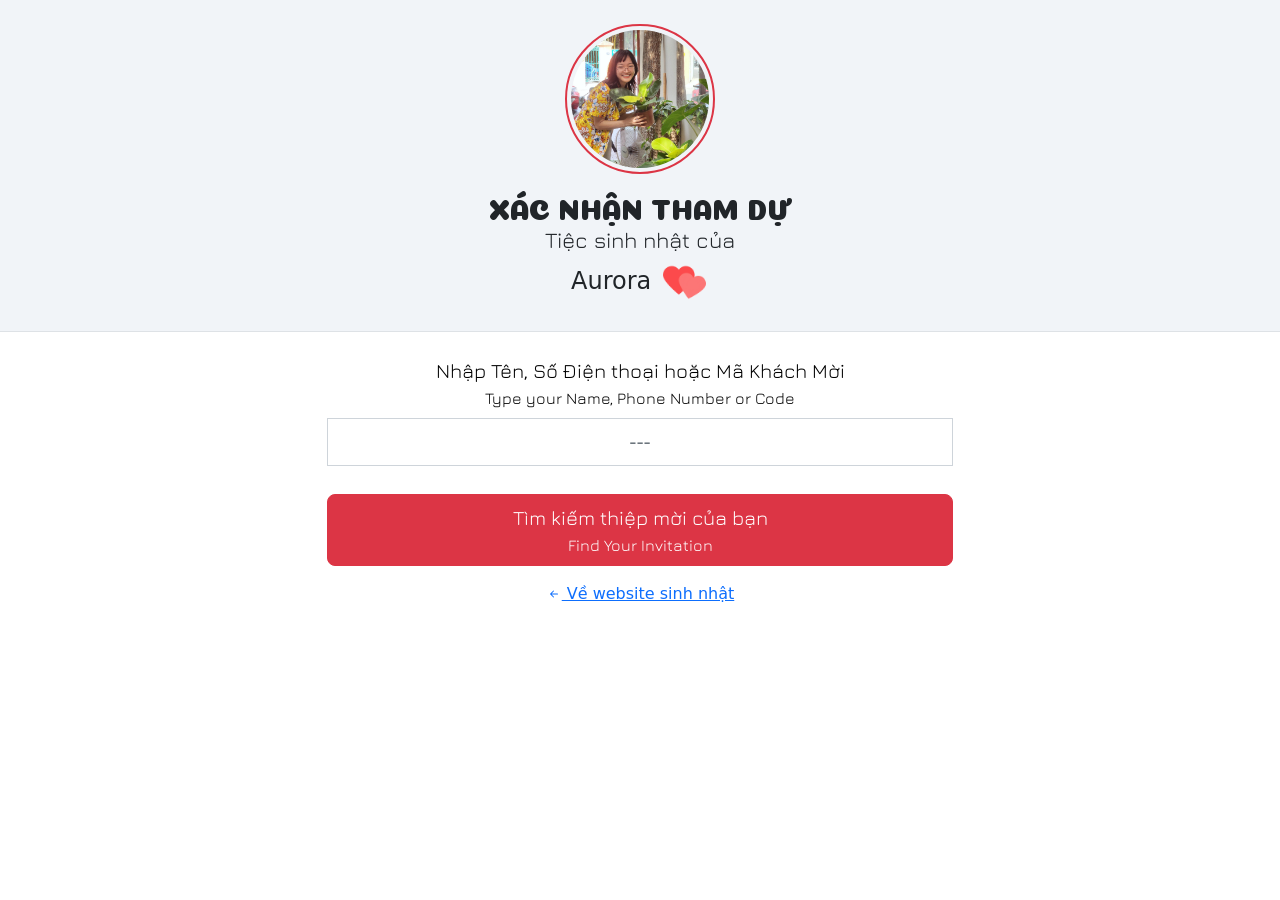
<file: preview.iwedding.info/rsvp.html>
<!doctype html>
<html lang="en">

<meta http-equiv="content-type" content="text/html;charset=UTF-8" /><!-- /Added by HTTrack -->

<head>
	<meta charset="utf-8">
	<meta name="author" content="Biihappy">
	<meta name="viewport" content="width=device-width, initial-scale=1.0, maximum-scale=1.0, user-scalable=no">
	<title>Aurora's Birthday</title>
	<link rel="shortcut icon" type="image/x-icon" href="../assets/images/icons/birthday.ico">
	<link
		href="https://fonts.googleapis.com/css2?family=Coiny&amp;family=Jura:wght@300&amp;family=MonteCarlo&amp;family=Tourney:wght@100&amp;display=swap"
		rel="stylesheet">
	<link href="../cdn.jsdelivr.net/npm/bootstrap%405.2.0/dist/css/bootstrap.min.css" rel="stylesheet" crossorigin="anonymous">
	<style>
		.container {
			max-width: 650px;
		}

		#search-form h1 {
			font-family: 'Jura', sans-serif;
			font-size: 30px;
			display: flex;
			align-items: center;
			justify-content: center;
			font-weight: bold;
			margin: 0;
		}

		#search-form h1 span {
			padding: 0 15px;
		}

		@media only screen and (max-width: 410px) {
			#search-form h1 {
				font-size: 30px !important;
			}
		}

		@media only screen and (max-width: 374px) {
			#search-form h1 {
				font-size: 22px !important;
			}
		}

		.error {
			color: red;
		}

		.bg-gray-200 {
			background-color: #f1f4f8 !important;
		}

		.bg-gray-300 {
			background-color: #d9e2ef !important;
		}

		.text-gray-700 {
			color: #506690 !important;
		}

		.form-select.is-invalid,
		.was-validated .form-select:invalid {
			border-color: #dc3545 !important;
		}
	</style>
	<script async src="https://www.googletagmanager.com/gtag/js?id=G-K9L0ZFE1PJ"></script>
	<script>window.dataLayer = window.dataLayer || []; function gtag() { dataLayer.push(arguments); } gtag('js', new Date()); gtag('config', 'G-K9L0ZFE1PJ');</script>
</head>

<body>
	<div class="border-bottom rounded-0 bg-gray-200 p-3 py-4">
		<div class="text-center m-auto" style="max-width:150px;">
			<img class="w-100 border p-1 border-2 rounded-circle border-danger" src="../assets/images/image1.jpg" />
		</div>
		<div>
			<h2 class="text-center mt-3 mb-0 fs-3 text-uppercase" style="font-family: 'Coiny', cursive;">Xác nhận tham dự</h2>
			<p class="text-center mb-0" style="font-family: 'Jura', sans-serif;font-size: 22px;">Tiệc sinh nhật của</p>
			<div class="d-flex flex-wrap align-items-center justify-content-center">
				<h1 class="mb-0 fs-4">Aurora <img height="50" src="album/heart.gif"></h1>
			</div>
		</div>
	</div>
	<main class="container my-3">
		<div>
			<form id="search-form" method="post" class="mb-3 ">
				<div class="mt-2">
					<label class="p-2 text-center d-block text-black" for="name"
						style="font-family: 'Jura', sans-serif;font-size: 20px;">Nhập Tên, Số Điện thoại hoặc Mã Khách Mời
						<small class="d-block fs-6">Type your Name, Phone Number or Code</small>
					</label>
					<input type="text" id="name" name="name" class="form-control form-control-lg rounded-0 text-center" autocomplete="off" placeholder="---">
					<input type="hidden" name="search_type" value="2">
				</div>
				<div class="errors mt-1 text-danger text-center"></div>
				<input type="hidden" value="61990349db8f76231c132068" name="website_id">
				<button type="submit" class="btn btn-lg btn-danger text-center w-100 mt-4"
					style="font-family: 'Jura', sans-serif;">Tìm kiếm thiệp mời của bạn<small class="d-block fs-6">Find Your Invitation</small>
				</button>
			</form>
		</div>
		<div class="search-response-success d-none" style="font-family: 'Jura', sans-serif;">
			<form id="confirmation-form" method="post">
				<p class="fw-bold text-center fs-6">Tìm thấy bạn trong danh sách khách mời. Vui lòng chọn đúng tên của bạn để tiếp tục.</p>
				<div class="list-guest-container"></div>
			</form>
		</div>

		<div class="mb-3 search-response-error d-none" style="font-family: 'Jura', sans-serif;">
			<p class="fw-bold text-center fs-6 text-danger text-search-error-message"></p>
			<a class="btn btn-light fw-bold text-center fs-6 text-decoration-none scroll-free-confirm d-block"
				style="cursor:pointer;">Tiếp tục xác nhận
				<svg xmlns="http://www.w3.org/2000/svg" width="16" height="16" fill="currentColor"
					class="bi bi-arrow-right-short" viewBox="0 0 16 16">
					<path fill-rule="evenodd"
						d="M4 8a.5.5 0 0 1 .5-.5h5.793L8.146 5.354a.5.5 0 1 1 .708-.708l3 3a.5.5 0 0 1 0 .708l-3 3a.5.5 0 0 1-.708-.708L10.293 8.5H4.5A.5.5 0 0 1 4 8z" />
				</svg>
			</a>
			<a href="rsvp.html" class="fw-bold text-center fs-6 text-decoration-none scroll-search-form d-none"
				style="cursor:pointer;"><svg xmlns="http://www.w3.org/2000/svg" width="16" height="16"
					fill="currentColor" class="bi bi-arrow-left-short" viewBox="0 0 16 16">
					<path fill-rule="evenodd"
						d="M12 8a.5.5 0 0 1-.5.5H5.707l2.147 2.146a.5.5 0 0 1-.708.708l-3-3a.5.5 0 0 1 0-.708l3-3a.5.5 0 1 1 .708.708L5.707 7.5H11.5a.5.5 0 0 1 .5.5z" />
				</svg>
				Trở về </a>
		</div>
		<div>
			<form id="free-confirm-form" method="POST" class="d-none">
				<div class="row gx-3">
					<div class="col-12 col-md-6 mb-3">
						<div class="form-floating">
							<input type="text" class="form-control" id="name" name="name"
								placeholder="Nhập tên của bạn">
							<label for="name">Nhập tên của bạn</label>
						</div>
					</div>
					<div class="col-12 col-md-6 mb-3">
						<div class="form-floating">
							<input type="text" class="form-control" id="phone" name="phone"
								placeholder="Nhập số điện thoại của bạn">
							<label for="phone">Nhập số điện thoại của bạn</label>
						</div>
					</div>
				</div>

				<div class="mb-3 border border-gray-300 rounded p-3 pb-2">
					<p class="fw-bold text-secondary">Chọn sự kiện tham dự</p>
					<div class="form-check d-inline-block me-4 mb-2">
						<input id="61990349db8f76231c132064" class="form-check-input" type="checkbox"
							value="61990349db8f76231c132064" name="event_ids[]">
						<label for="61990349db8f76231c132064" class="form-check-label">Aurora's Birthday Party</label>
					</div>
				</div>
				<div id="event-61990349db8f76231c132064"
					class="event-question mb-3 border p-3 pb-1 rounded bg-gray-300 d-none">
					<p class="fw-bold text-gray-700">Xác nhận sự kiện: Aurora's Birthday Party</p>
					<div class="mb-3">
						<!--<label class="form-label">Có tham dự không:</label>-->
						<select class="form-select py-3 text-secondary border-white" name="attendance_status[]"
							data-event-id="61990349db8f76231c132064">
							<option value="">Bạn sẽ tham gia chứ?</option>
							<option value="0">Chưa xác định trước được</option>
							<option value="1">Tôi sẽ tham gia</option>
							<option value="2">Tôi không Tham gia được</option>
						</select>
					</div>
					<div class="mb-3">
						<!--<label for="di-cung-ai" class="form-label">Đi cùng ai:</label>-->
						<select class="form-select py-3 text-secondary border-white" name="plus_ones[]"
							data-event-id="61990349db8f76231c132064">
							<option value="">Bạn có người đi cùng không?</option>
							<option value="0">Tôi đi một mình</option>
							<option value="1">Đi cùng 1 người</option>
							<option value="2">Đi cùng 2 người</option>
							<option value="3">Đi cùng 3 người</option>
							<option value="4">Đi cùng 4 người</option>
							<option value="5">Đi cùng 5 người</option>
						</select>
					</div>
					<div class="row-guest-questions" data-event-id="61990349db8f76231c132064">
						<div class="mb-3 guest-question-content" style="margin-bottom: 10px;">
							<select class="form-select py-3 text-secondary border-white guest-question"
								data-is-required="2" data-type="2" data-question-id="657fce258b082d87ea050657"
								name="guest_question_index_1[]" style="margin-top: 4px;">
								<option value="">Bạn có đăng ký vé xe không?</option>
								<option value="657fce258b082d87ea050655">có</option>
								<option value="657fce258b082d87ea050656">không</option>
							</select>
						</div>
					</div>
				</div>

				<div class="commonerror text-danger" style="display:none;">
					<img
						src="data:image/svg+xml,%3csvg xmlns='http://www.w3.org/2000/svg' viewBox='0 0 12 12' width='18' height='18' fill='none' stroke='%23dc3545'%3e%3ccircle cx='6' cy='6' r='4.5'/%3e%3cpath stroke-linejoin='round' d='M5.8 3.6h.4L6 6.5z'/%3e%3ccircle cx='6' cy='8.2' r='.6' fill='%23dc3545' stroke='none'/%3e%3c/svg%3e" />
					Vui lòng nhập tên, số điện thoại hoặc mã khách mời của bạn!
				</div>
				<div class="is_premium_error text-danger" style="display:none;">
					<img
						src="data:image/svg+xml,%3csvg xmlns='http://www.w3.org/2000/svg' viewBox='0 0 12 12' width='18' height='18' fill='none' stroke='%23dc3545'%3e%3ccircle cx='6' cy='6' r='4.5'/%3e%3cpath stroke-linejoin='round' d='M5.8 3.6h.4L6 6.5z'/%3e%3ccircle cx='6' cy='8.2' r='.6' fill='%23dc3545' stroke='none'/%3e%3c/svg%3e" />
					<span>Vui lòng nâng cấp lên gói VIP, để thêm khách mời!</span>
				</div>
				<input type="hidden" value="61990349db8f76231c132068" name="website_id">
				<button type="submit" class="btn btn-lg btn-danger text-center w-100 mt-2"
					style="font-family: 'Jura', sans-serif;">Xác nhận<small
						class="d-block fs-6">Confirm</small></button>
			</form>
		</div>
		<div>
			<div class="row gx-3 mt-3">
				<a href="indexb73b.html" class="text-center">
					<svg xmlns="http://www.w3.org/2000/svg" width="16" height="16" fill="currentColor"
						class="bi bi-arrow-left-short" viewBox="0 0 16 16">
						<path fill-rule="evenodd"
							d="M12 8a.5.5 0 0 1-.5.5H5.707l2.147 2.146a.5.5 0 0 1-.708.708l-3-3a.5.5 0 0 1 0-.708l3-3a.5.5 0 1 1 .708.708L5.707 7.5H11.5a.5.5 0 0 1 .5.5z" />
					</svg>
					Về website sinh nhật
				</a>
			</div>
		</div>
	</main>
	<script src="rsvp-template/script7625.js?v=20231217"></script>
	<script>
		var webroot = 'indexb73b.html';
		var events = JSON.parse('{"61990349db8f76231c132064":"L\u1ec4 C\u01af\u1edaI NH\u00c0 N\u1eee","61990349db8f76231c132065":"TI\u1ec6C C\u01af\u1edaI NH\u00c0 N\u1eee","61990349db8f76231c132066":"L\u1ec4 C\u01af\u1edaI NH\u00c0 NAM","63842aaa99d79a0fe97294c5":"TI\u1ec6C C\u01af\u1edaI NH\u00c0 NAM"}');
		var is_premium = '1';
		if ($("#search-form").length) {
			$("#search-form").validate({
				errorLabelContainer: $("#search-form div.errors"),
				rules: {
					name: {
						required: true,
					},
				},
				messages: {
					name: {
						required: "Vui lòng nhập tên, số điện thoại hoặc mã khách mời của bạn!",
					}
				},
				submitHandler: function (form) {
					$("#search-form").find('button[type="submit"').attr('disabled', 'disabled');
					$.ajax({
						type: "GET",
						url: "https://preview.iwedding.info/search-guests",
						cache: false,
						contentType: false,
						processData: false,
						data: $(form).serialize(),
						success: function (res) {
							if (!res.error) {
								let data = res.data;
								let html = '';
								data.forEach((element) => {
									let guestSubInfo = '';
									let guestSubInfoArr = [];
									if (element.code) {
										guestSubInfoArr.push('Mã khách: ' + element.code);
									}
									if (element.phone) {
										// guestSubInfoArr.push(element.phone);
									}
									if (element.email) {
										// guestSubInfoArr.push(element.email);
									}
									if (events[element.event_id] !== undefined) {
										guestSubInfoArr.push('Sự kiện: ' + events[element.event_id]);
									}

									if (guestSubInfoArr.length > 0) {
										guestSubInfo = ' <small class="text-muted">( ' + guestSubInfoArr.join(' - ') + ' )</small>';
									}

									html += `<div class="p-3 border mb-2 rounded position-relative"><div class="form-check">
                                                <input class="form-check-input" type="radio" data-website-id="${element.website_id.$oid}" name="guestID" id="${element._id.$oid}" value="${element._id.$oid}">
                                                <label class="form-check-label fw-semibold" for="${element._id.$oid}">${element.name}${guestSubInfo}</label>
                                            </div><label class="position-absolute w-100 h-100 top-0 start-0" role="button" for="${element._id.$oid}"></label></div>`;
								});
								html += ` <button type="submit" class="mt-2 btn btn-dark search-id disabled w-100 btn-lg">Xem thiệp mời và xác nhận</button>`;
								$('.list-guest-container').html(html);
								$('.search-response-success').removeClass('d-none');
								$('.search-response-error').addClass('d-none');
								$('html, body').animate({
									scrollTop: $(".list-guest-container").offset().top
								}, 200);
							} else {
								$('.search-response-error p').html('Không tìm thấy bạn trong danh sách khách mời. Vui lòng thử thay đổi cách nhập tên và tìm kiếm lại lần nữa, hoặc liên hệ với cô dâu và chú rể.');
								$('.search-response-error').removeClass('d-none');
								$('.search-response-success').addClass('d-none');
								$('html, body').animate({
									scrollTop: $(".search-response-error").offset().top
								}, 200);
							}
						},
						complete: function () {
							$("#search-form").find('button[type="submit"').removeAttr('disabled');
						}
					});
					return false;
				}
			});
		}

		if ($("#free-confirm-form").length) {
			$("#free-confirm-form").on('submit', function (event) {
				event.preventDefault();
				let isCorrect = true;
				let guestQuestions = [];
				let name = $("#free-confirm-form").find('input[name="name"]').val();
				let email = $("#free-confirm-form").find('input[name="email"]').val();
				let phone = $("#free-confirm-form").find('input[name="phone"]').val();
				let website_id = $("#free-confirm-form").find('input[name="website_id"]').val();
				if (name == '') {
					$("#free-confirm-form").find('input[name="name"]').addClass('is-invalid');
					isCorrect = false;
				}
				$('.event-question').each(function (index, element) {
					if (!$(element).hasClass('d-none')) {
						let guestQuestion = [];
						let eventID = '';
						$(element).find('.row-guest-questions .guest-question-content').each(function (index, formControlElement) {
							eventID = $(formControlElement).parents('.row-guest-questions').data('event-id');
							let guestQuestionElements = $(formControlElement).children('.guest-question');
							let isRequired = guestQuestionElements.data('is-required');
							let value = guestQuestionElements.val();
							guestQuestion.push({
								'type': guestQuestionElements.data('type'),
								'question_id': guestQuestionElements.data('question-id'),
								'result': value,
							});
							if (!value && isRequired == 1 && !guestQuestionElements.prop('disabled')) {
								if (guestQuestionElements.prop("tagName") == 'SELECT') {
									guestQuestionElements.addClass('is-invalid');
								} else {
									$(formControlElement).addClass('is-invalid');
								}
								isCorrect = false;
							} else {
								if (guestQuestionElements.prop("tagName") == 'SELECT') {
									guestQuestionElements.removeClass('is-invalid');
								} else {
									$(formControlElement).removeClass('is-invalid');
								}
							}
						});
						guestQuestions.push({
							[eventID]: guestQuestion
						});
					}
				});
				let event_ids = $("#free-confirm-form").find('input[name="event_ids[]"]:checked').map(function () {
					return $(this).val();
				}).get();

				if (event_ids.length <= 0) {
					$("#free-confirm-form").find('input[name="event_ids[]"]').addClass('is-invalid');
					isCorrect = false;
				}

				$("#free-confirm-form").find('select[name="attendance_status[]"]').each(function (index, element) {
					if (!$(element).closest(".event-question").hasClass("d-none") && $(element).val() == '') {
						$(element).addClass('is-invalid');
						isCorrect = false;
					}
				});

				if (!isCorrect) {
					$("div.commonerror").show();
					$('.is_premium_error').hide();
					return false;
				} else {
					$("div.commonerror").hide();
					$('.is_premium_error').hide();
				}

				let plus_ones = $("#free-confirm-form").find('select[name="plus_ones[]"]').map(function (index, element) {
					if (!$(element).closest(".event-question").hasClass("d-none")) {
						return $(this).val();
					}
				}).get();
				let attendance_status = $("#free-confirm-form").find('select[name="attendance_status[]"]').map(function (index, element) {
					if (!$(element).closest(".event-question").hasClass("d-none") && $(element).val() !== '') {
						return $(this).val();
					}
				}).get();
				$.ajax({
					type: "POST",
					url: "https://preview.iwedding.info/free-confirm",
					data: {
						name: name,
						email: email,
						website_id: website_id,
						plus_ones: plus_ones,
						phone: phone,
						attendance_status: attendance_status,
						event_ids: event_ids,
						is_premium: is_premium,
						guest_questions: guestQuestions,
					},
					beforeSend: function () {
						$("#free-confirm-form").find('button[type="submit"').attr('disabled', 'disabled');
					},
					success: function (res) {
						if (!res.error) {
							$("#free-confirm-form").html(`<p class="text-center fs-5">
                            <svg width="17px" height="17px" viewBox="0 0 17 17" version="1.1" xmlns="http://www.w3.org/2000/svg" xmlns:xlink="http://www.w3.org/1999/xlink" class="ng-scope"><title>F28A5059-2988-42E8-A07D-911419DD80B1</title><desc>Created with sketchtool.</desc><defs></defs><g id="Page-1" stroke="none" stroke-width="1" fill="none" fill-rule="evenodd"><g id="Guest-List---Add-Inline-Dialogs" transform="translate(-730.000000, -252.000000)" fill="#78CC61"><g id="dialog" transform="translate(690.000000, 216.000000)"><g id="message" transform="translate(40.000000, 26.000000)"><path d="M8.5,10 C3.80553623,10 0,13.8055362 0,18.5 C0,23.1944638 3.80553623,27 8.5,27 C13.1944638,27 17,23.1944638 17,18.5 C17,13.8055362 13.1944638,10 8.5,10 Z M12.5538841,14.7117101 L13.5931014,15.7627536 C11.2406957,18.1151594 8.88878261,20.4670725 6.53686957,22.8194783 C5.50307246,21.7625217 4.45202899,20.7233043 3.40689855,19.6781739 L4.44611594,18.6384638 L6.53686957,20.7287246 L12.5538841,14.7117101 Z" id="icon-green-success"></path></g></g></g></g></svg>` +
								'Xác nhận thành công. Xin chân thành cảm ơn quý khách!' + '</p>');
						} else {
							if (is_premium == 0) {
								$("div.commonerror").hide();
								$('.is_premium_error > span').html(res.message);
								$('.is_premium_error').show();
							}
						}
					},
					complete: function () {
						$("#free-confirm-form").find('button[type="submit"').removeAttr('disabled');
					},
					error: function () {
						$("#free-confirm-form").find('button[type="submit"').removeAttr('disabled');
					}
				});
			});

			$(document).on('change', 'input[name="event_ids[]"]', function (event) {
				let _this = $(this);
				$('#event-' + _this.val()).toggleClass('d-none', !_this.is(":checked"));
				$('#event-' + _this.val()).find('select').toggleClass('ignore', !_this.is(":checked"));
			});

			$("input[name='name']").on('input', function () {
				if ($(this).val() !== '') {
					$(this).removeClass('is-invalid');
				} else {
					$(this).addClass('is-invalid');
				}
			});

			$("input[name='event_ids[]']").on('change', function () {
				if ($("input[name='event_ids[]:checked']").length <= 0) {
					$("input[name='event_ids[]']").removeClass('is-invalid');
				} else {
					$("input[name='event_ids[]']").addClass('is-invalid');
				}
			});

			$("select[name='attendance_status[]'], select.guest-question").on('change', function () {
				if ($(this).val() !== '') {
					$(this).removeClass('is-invalid');
				} else {
					$(this).addClass('is-invalid');
				}
			});

			$(document).on('change', 'input[name="event_ids[]"]', function (event) {
				let _this = $(this);
				$('#event-' + _this.val()).toggleClass('d-none', !_this.is(":checked"));
				$('#event-' + _this.val()).find('select').toggleClass('ignore', !_this.is(":checked"));
			});
		}

		$(document).on('click', '.form-check-input', function (event) {
			if ($('.search-id').hasClass('disabled')) {
				$('.search-id').removeClass('disabled');
			}
		});

		$(document).on('submit', '#confirmation-form', function (event) {
			event.preventDefault();
			var guestID = $(this).find('input[name="guestID"]:checked').val();
			window.location.href = webroot + '/invitation/' + guestID + '#confirm';
			return false;
		});

		$(document).on('click', '.scroll-free-confirm', function (event) {
			$("#free-confirm-form").removeClass('d-none');
			$(".scroll-search-form").removeClass('d-none');
			$("#search-form").addClass('d-none');
			$(".scroll-free-confirm").addClass('d-none');
			$(".text-search-error-message").addClass('d-none');
		});

		// $(document).on('click', '.scroll-search-form', function(event) {
		// 	$("#free-confirm-form").addClass('d-none');
		// 	$(".scroll-search-form").addClass('d-none');
		// 	$("#search-form").removeClass('d-none');
		// 	$(".scroll-free-confirm").removeClass('d-none');
		// 	$(".text-search-error-message").removeClass('d-none');
		// });

		$(window).on('load', function (event) {
			event.preventDefault();
		});

		$("select[name='attendance_status[]']").on('change', function () {
			let eventQuestion = $(this).closest(".event-question");
			let plusOnes = eventQuestion.find("select[name='plus_ones[]']");

			if ($(this).val() == 1) {
				plusOnes.prop('disabled', false);
				checkAttendanceStatus(eventQuestion, true);
			} else {
				plusOnes.removeClass("border-danger");
				plusOnes.prop('disabled', true);
				plusOnes.val(plusOnes.find('option:first').val());
				checkAttendanceStatus(eventQuestion, false);
			}
		});
		function checkAttendanceStatus(eventQuestion, status) {
			eventQuestion.find('.row-guest-questions .guest-question-content').each(function (index, formControlElement) {
				let guestQuestionElements = $(formControlElement).children('.guest-question');
				if (!status) {
					guestQuestionElements.prop('disabled', true);
					guestQuestionElements.removeClass("border-danger");
					$(formControlElement).removeClass('is-invalid');
					guestQuestionElements.removeClass('is-invalid');
					switch (guestQuestionElements.prop('tagName')) {
						case "TEXTAREA":
						case "INPUT":
							guestQuestionElements.val('');
							break;
						case "SELECT":
							guestQuestionElements.val(guestQuestionElements.find('option:first').val());
							break;
						default:
							guestQuestionElements.val('');
							break;
					}
				} else {
					guestQuestionElements.prop('disabled', false);
				}
			});
		}
	</script>
</body>

</html>
</file>
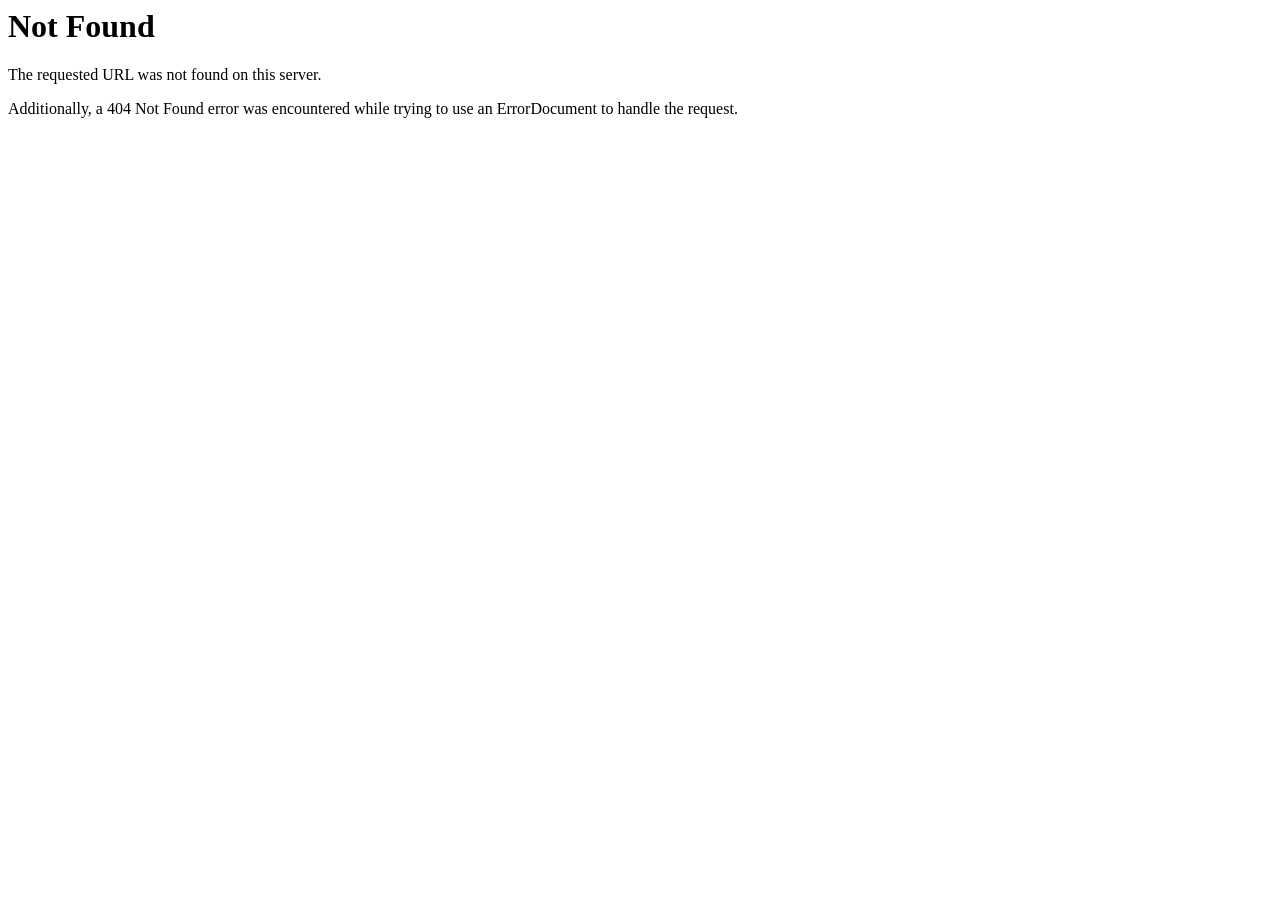
<file: assets/css/owl.video.play.html>
<!DOCTYPE HTML PUBLIC "-//IETF//DTD HTML 2.0//EN">
<html>
<!-- Mirrored from preview.iwedding.info/templates/template19/css/owl.video.play.html by HTTrack Website Copier/3.x [XR&CO'2014], Tue, 07 May 2024 23:28:00 GMT -->
<head>
<title>404 Not Found</title>
</head><body>
<h1>Not Found</h1>
<p>The requested URL was not found on this server.</p>
<p>Additionally, a 404 Not Found
error was encountered while trying to use an ErrorDocument to handle the request.</p>
</body>
<!-- Mirrored from preview.iwedding.info/templates/template19/css/owl.video.play.html by HTTrack Website Copier/3.x [XR&CO'2014], Tue, 07 May 2024 23:28:00 GMT -->
</html>
</file>
